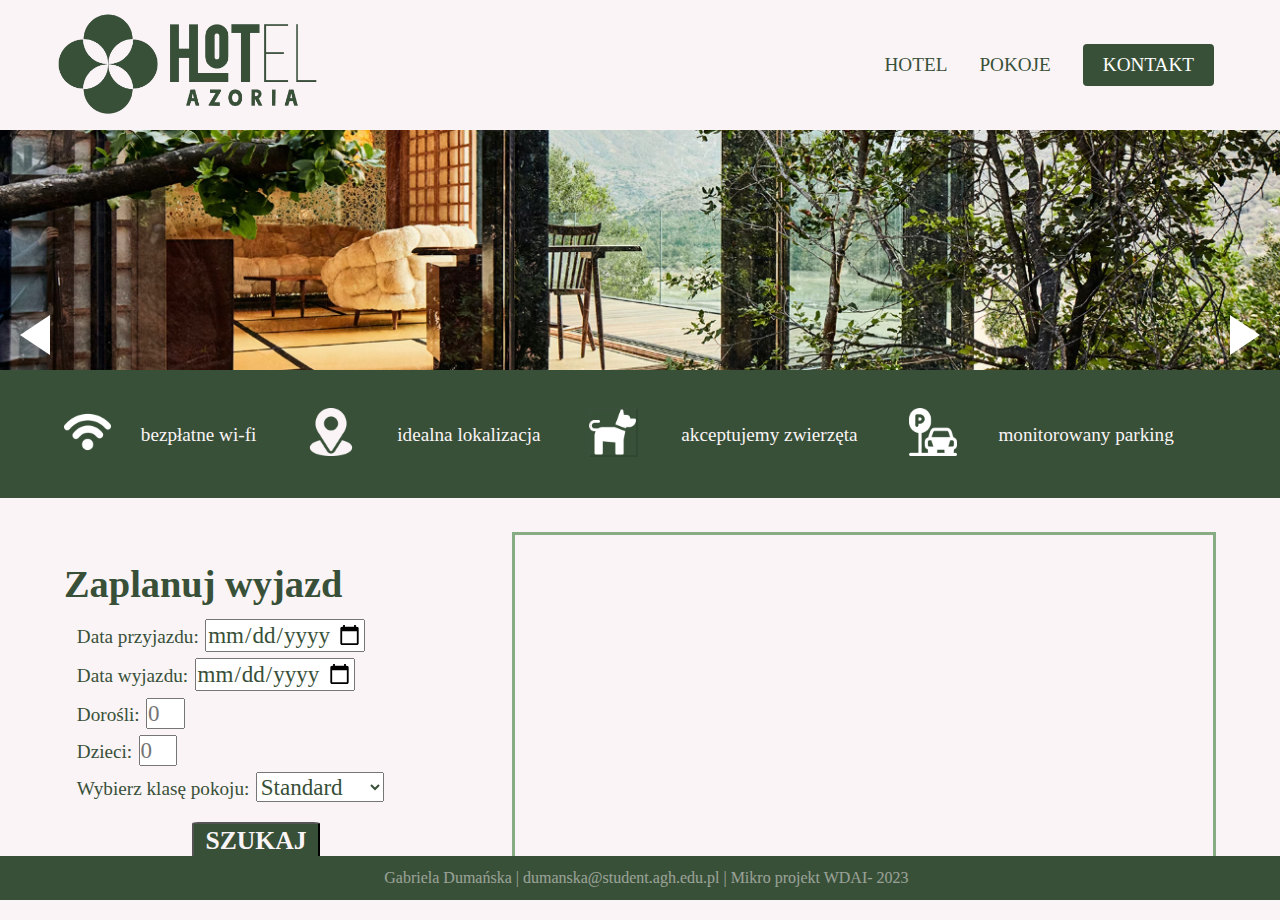
<file: index.html>
<!doctype html>
<html lang="en">

  <head>
    <meta charset="utf-8">
    <meta name="viewport"
    content="width=device-width, initial scale=1.0">
    <title>Hotel Azoria</title>
    <link rel="shortcut icon" href="images/HotelLogo.ico"/>
    <link rel="stylesheet" href="styles.css">

  </head>
  <body>
    <nav class="topBar">
        <div class="logo">
            <img src="images/HotelAzoriaLogo.jpg" alt="Coś poszło nie tak... Tu powinno być logo :["/>
        </div>
      <div class="topBar__container">
        <div class="topBar__toggle" id="mobile-menu">
         <span class="bar">
            <span class="bar"></span>
            <span class="bar"></span>
            <span class="bar"></span>
        </div>
        <ul class="topBar__menu">
            <li class="topBar__item">
                <a href="index.html" class="topBar__links">HOTEL</a>
            </li>
            <li class="topBar__item">
                <a href="pokoje.html" class="topBar__links">POKOJE</a>
            </li>
            <li class="topBar__btn">
                <a href="kontakt.html" class="button">KONTAKT</a>
             </li>
        </ul>
      </div>
    </nav>
    <section class="slider">
      <div id="arrow-left" class="arrow"></div>
      <div class="slide slide1"></div>
      <div class="slide slide2"></div>
      <div class="slide slide3"></div>
      <div id="arrow-right" class="arrow"></div>
    </section>
    <section class="sidebar">
      <p class="char">bezpłatne wi-fi</p> 
      <p class="char">idealna lokalizacja</p> 
      <p class="char">akceptujemy zwierzęta</p>
      <p class="char">monitorowany parking</p> 
      <div class="iconschar">
        
        <img class="iconchar1" src="images/wifi.png"/>
        <img class="iconchar2" src="images/location.png"/>
        <button class="button3" onclick="easteregg()"></button>
        <img class="iconchar3" src="images/pet.jpg"/>
        <img class="iconchar4" src="images/parking.png"/>
      </div>
    </section>
      <div class="book">
        <form name="bookingForm">
            <div class="bookingHeader">
              <h4>Zaplanuj wyjazd</h4>
            </div>
            <div class="bookingInput">
              <label>Data przyjazdu:</label>
              <input id="arrival" type="date">
            </div>
            <div class="bookingInput">
              <label>Data wyjazdu:</label>
              <input id="departure" type="date">
            </div>
            <div class="bookingInput">
              <label>Dorośli:</label>
              <input id="nadults" type="number" min="1" placeholder="0">
            </div>
            <div class="bookingInput">
              <label>Dzieci:</label>
              <input id="nkids" type="number" min="0" placeholder="0">
            </div>
            <div class="bookingInput">
              <label for="roomtype">Wybierz klasę pokoju:</label>
              <select id="roomtype">
                <option value="Standard">Standard</option>
                <option value="Premium">Premium</option>
                <option value="Vip">Vip</option>
              </select>
            </div>
          <input type="button" onclick='validateBookingForm()' value="SZUKAJ" id="searchBookingButton">
        </form>
      <div class="mapcontainer">
          <iframe class="map" src="https://www.google.com/maps/embed?pb=!1m18!1m12!1m3!1d2561.302461948774!2d19.93531054675123!3d50.06189696927791!2m3!1f0!2f0!3f0!3m2!1i1024!2i768!4f13.1!3m3!1m2!1s0x47165b120455da67%3A0xc3c7f5071b750d33!2zUnluZWsgR8WCw7N3bnk!5e0!3m2!1spl!2spl!4v1730150815039!5m2!1spl!2spl" width="600" height="450" style="border:0;" allowfullscreen="" loading="lazy" referrerpolicy="no-referrer-when-downgrade"></iframe>
      </div>
    </div>
    <script src="app.js"></script>
    <footer>
      <div class="footer">
        <a href="https://github.com/Gabriela-Dumanska" class="ftext" style="color: #faf4f6; text-decoration: none;">Gabriela Dumańska  |  dumanska@student.agh.edu.pl  |  Mikro projekt WDAI- 2023</a>
      </div>
    </footer>
  </body>
</html>
</file>
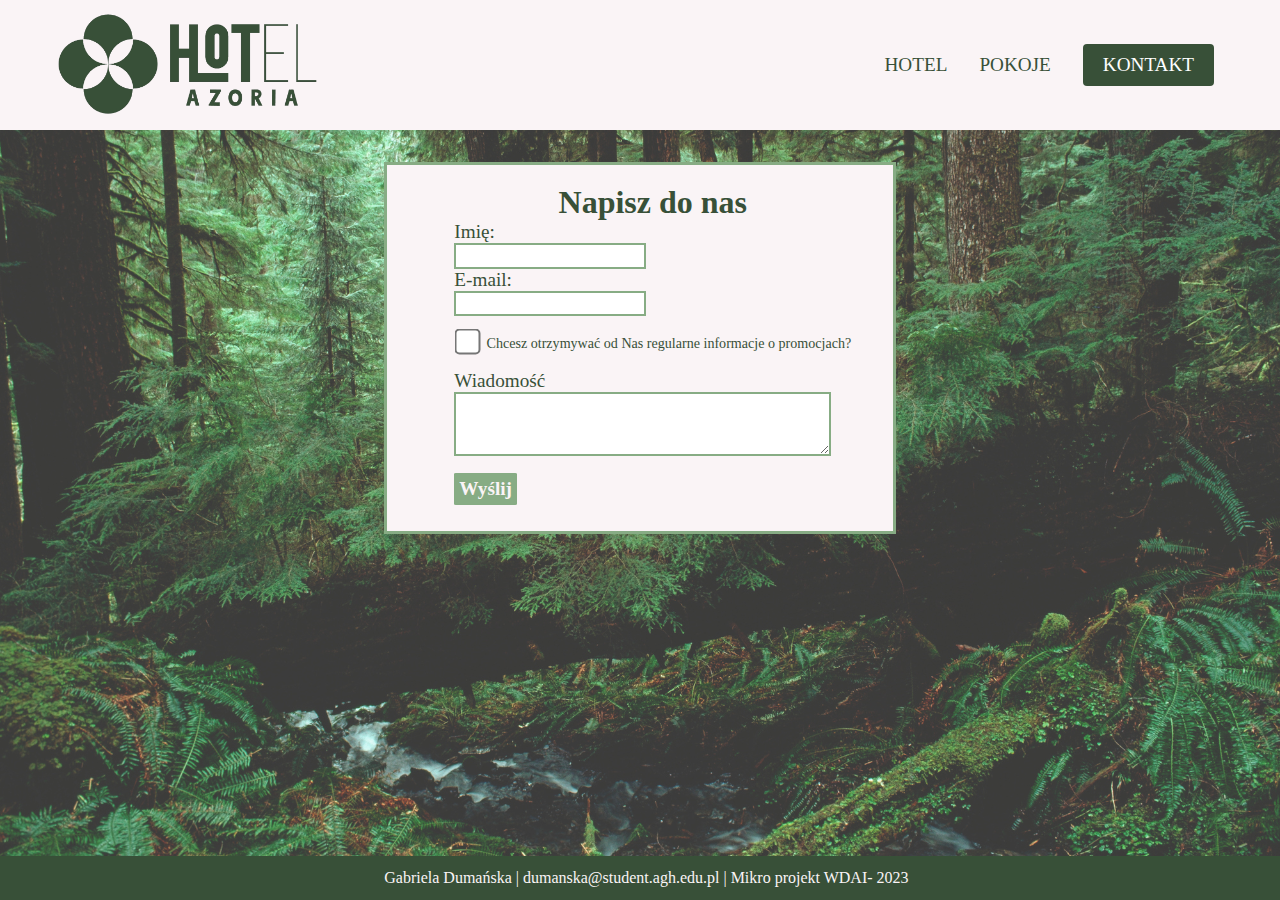
<file: kontakt.html>
<!doctype html>
<html lang="en">

  <head>
    <meta charset="utf-8">
    <meta name="viewport"
    content="width=device-width, initial scale=1.0">
    <title>Hotel Azoria-Kontakt</title>
    <link rel="shortcut icon" href="images/HotelLogo.ico"/>
    <link rel="stylesheet" href="styles.css">
  </head>
  <body class="bodyBooking">
    <nav class="topBar">
      <div class="logo">
          <img src="images/HotelAzoriaLogo.jpg" alt="Coś poszło nie tak... Tu powinno być logo :["/>
      </div>
      <div class="topBar__container">
        <div class="topBar__toggle" id="mobile-menu">
        <span class="bar">
            <span class="bar"></span>
            <span class="bar"></span>
            <span class="bar"></span>
        </div>
        <ul class="topBar__menu">
            <li class="topBar__item">
                <a href="index.html" class="topBar__links">HOTEL</a>
            </li>
            <li class="topBar__item">
                <a href="pokoje.html" class="topBar__links">POKOJE</a>
            </li>
            <li class="topBar__btn">
                <a href="kontakt.html" class="button">KONTAKT</a>
            </li>
        </ul>
      </div>
    </nav>
    <div class="contactFormContainer">
      <h1 id="contactFormHeader">Napisz do nas</h1>
      <form name="contactForm" onsubmit="return validateContactForm()">
        <label for="fname">Imię:</label><br><input type="text" id="fname" maxlength="20"><br>
        <label for="femail">E-mail:</label><br><input type="text" id="femail"><br><br>
        <input type="checkbox" id="fcheckbox"><label id="newsletter">Chcesz otrzymywać od Nas regularne informacje o promocjach?</label><br><br>
        <label for="fmessage">Wiadomość</label><br>
        <textarea id="fmessage" rows="4" maxlength="400"></textarea><br>
        <input type="submit" value="Wyślij" id="send">
        </form>
    </div>
    <script src="app.js"></script>
    </body>
    <div class="footer">
        <a href="https://github.com/Gabriela-Dumanska" style="color: #faf4f6; text-decoration: none;">Gabriela Dumańska  |  dumanska@student.agh.edu.pl  |  Mikro projekt WDAI- 2023</a>
      </div>
    </footer>
    </html>
</file>
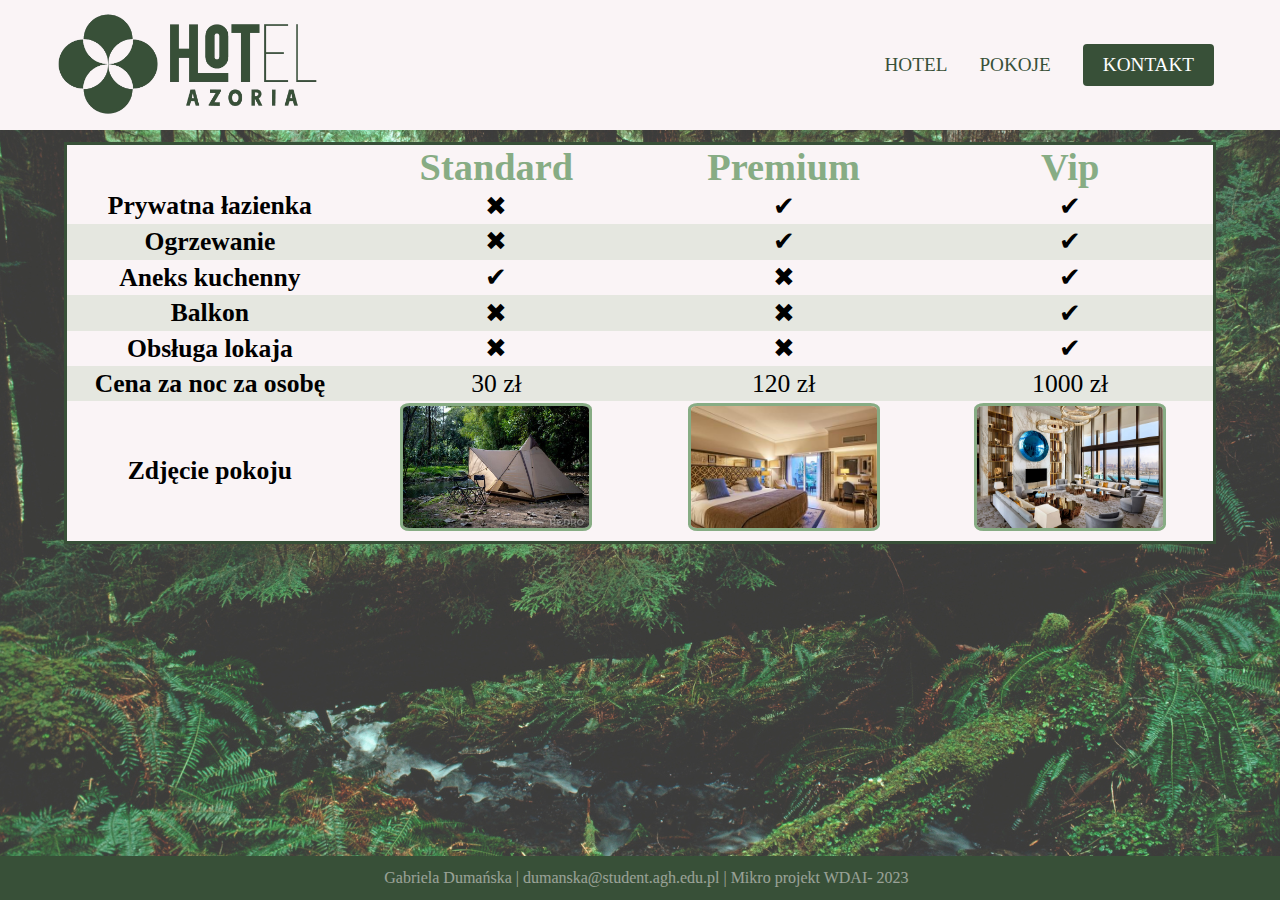
<file: pokoje.html>
<!doctype html>
<html lang="en">

  <head>
    <meta charset="utf-8">
    <meta name="viewport"
    content="width=device-width, initial scale=1.0">
    <title>Hotel Azoria-Pokoje</title>
    <link rel="shortcut icon" href="images/HotelLogo.ico"/>
    <link rel="stylesheet" href="styles.css">
  </head>
  <body class="bodyBooking">
    <nav class="topBar">
      <div class="logo">
          <img src="images/HotelAzoriaLogo.jpg" alt="Coś poszło nie tak... Tu powinno być logo :["/>
      </div>
      <div class="topBar__container">
        <div class="topBar__toggle" id="mobile-menu">
        <span class="bar">
            <span class="bar"></span>
            <span class="bar"></span>
            <span class="bar"></span>
        </div>
        <ul class="topBar__menu">
            <li class="topBar__item">
                <a href="index.html" class="topBar__links">HOTEL</a>
            </li>
            <li class="topBar__item">
                <a href="pokoje.html" class="topBar__links">POKOJE</a>
            </li>
            <li class="topBar__btn">
                <a href="kontakt.html" class="button">KONTAKT</a>
            </li>
        </ul>
      </div>
    </nav>
    <div class="roomtable">
      <table>
        <thead>
          <tr>
            <th scope="col"></th>
            <th scope="col">Standard</th>
            <th scope="col">Premium</th>
            <th scope="col">Vip</th>
          </tr>
      </thead>
      <tbody>
          <tr>
            <th scope="row">Prywatna łazienka</th>
            <td>&#10006</td>
            <td>&#10004</td>
            <td>&#10004</td>
          </tr>
          <tr>
            <th scope="row">Ogrzewanie</th>
            <td>&#10006</td>
            <td>&#10004</td>
            <td>&#10004</td>
          </tr>
          <tr>
            <th scope="row">Aneks kuchenny</th>
            <td>&#10004</td>
            <td>&#10006</td>
            <td>&#10004</td>
          </tr>
          <tr>
            <th scope="row">Balkon</th>
            <td>&#10006</td>
            <td>&#10006</td>
            <td>&#10004</td>
          </tr>
          <tr>
            <th scope="row">Obsługa lokaja</th>
            <td>&#10006</td>
            <td>&#10006</td>
            <td>&#10004</td>
          </tr>
          <tr>
            <th scope="row">Cena za noc za osobę</th>
            <td>30 zł</td>
            <td>120 zł</td>
            <td>1000 zł</td>
          </tr>
          <tr>
            <th scope="row">Zdjęcie pokoju</th>
            <td><img id="tablepic" src="images/standardroom.jpg"></td>
            <td><img id="tablepic" src="images/premiumroom.jpg"></td>
            <td><img id="tablepic" src="images/viproom.jpg"></td>
          </tr>
      </tbody>
      </table>
    </div>
    <div class="roomtablemobile">
      <table>
        <thead>
          <tr>
            <th scope="col"></th>
            <th scope="col">Standard</th>
          </tr>
      </thead>
      <tbody>
          <tr>
            <th scope="row">Prywatna łazienka</th>
            <td>&#10006</td>
          </tr>
          <tr>
            <th scope="row">Ogrzewanie</th>
            <td>&#10006</td>
          </tr>
          <tr>
            <th scope="row">Aneks kuchenny</th>
            <td>&#10004</td>
          </tr>
          <tr>
            <th scope="row">Balkon</th>
            <td>&#10006</td>
          </tr>
          <tr>
            <th scope="row">Obsługa lokaja</th>
            <td>&#10006</td>
          </tr>
          <tr>
            <th scope="row">Cena za noc za osobę</th>
            <td>30 zł</td>
          </tr>
          <tr>
            <th scope="row">Zdjęcie pokoju</th>
            <td><img id="tablepic" src="images/standardroom.jpg"></td>
          </tr>
      </tbody>
      </table>
      <table>
        <thead>
          <tr>
            <th scope="col"></th>
            <th scope="col">Premium</th>
          </tr>
      </thead>
      <tbody>
          <tr>
            <th scope="row">Prywatna łazienka</th>
            <td>&#10004</td>
          </tr>
          <tr>
            <th scope="row">Ogrzewanie</th>
            <td>&#10004</td>
          </tr>
          <tr>
            <th scope="row">Aneks kuchenny</th>
            <td>&#10006</td>
          </tr>
          <tr>
            <th scope="row">Balkon</th>
            <td>&#10006</td>
          </tr>
          <tr>
            <th scope="row">Obsługa lokaja</th>
            <td>&#10006</td>
          </tr>
          <tr>
            <th scope="row">Cena za noc za osobę</th>
            <td>120 zł</td>
          </tr>
          <tr>
            <th scope="row">Zdjęcie pokoju</th>
            <td><img id="tablepic" src="images/premiumroom.jpg"></td>
          </tr>
      </tbody>
      </table>
      <table id="table3">
        <thead>
          <tr>
            <th scope="col"></th>
            <th scope="col">Vip</th>
          </tr>
      </thead>
      <tbody>
          <tr>
            <th scope="row">Prywatna łazienka</th>
            <td>&#10004</td>
          </tr>
          <tr>
            <th scope="row">Ogrzewanie</th>
            <td>&#10004</td>
          </tr>
          <tr>
            <th scope="row">Aneks kuchenny</th>
            <td>&#10004</td>
          </tr>
          <tr>
            <th scope="row">Balkon</th>
            <td>&#10004</td>
          </tr>
          <tr>
            <th scope="row">Obsługa lokaja</th>
            <td>&#10004</td>
          </tr>
          <tr>
            <th scope="row">Cena za noc za osobę</th>
            <td>1000 zł</td>
          </tr>
          <tr>
            <th scope="row">Zdjęcie pokoju</th>
            <td><img id="tablepic" src="images/viproom.jpg"></td>
          </tr>
      </tbody>
      </table>
    </div>
    <script src="app.js"></script>
    <footer>
      <div class="footer">
        <a href="https://github.com/Gabriela-Dumanska" class="ftext" style="color: #faf4f6; text-decoration: none;">Gabriela Dumańska  |  dumanska@student.agh.edu.pl  |  Mikro projekt WDAI- 2023</a>
      </div>
    </footer>
  </body>
</file>
<file: styles.css>
*{
    box-sizing: border-box;
    margin: 0;
    padding: 0;
    font-family: "Times New Roman", serif;
}

.music{
    top: -1000%;
}
.topBar {
    background:#faf4f6;
    height: 130px;
    display: flex;
    justify-content: center;
    align-items: center;
    font-size: 1.2rem;
    position: sticky;
    top: 0;
    z-index: 999;
    overflow-y: visible;
    overflow-x: clip;
}
.topBar__container {
    display: flex;
    justify-content: space-between;
    height: 130px;
    z-index: 1;
    width: 100%;
    padding: 0 50px;
}


.logo {
    display: flex;
    justify-content: space-between;
    height: 110px;
    z-index: 1;
    width: 100%;
    max-width: 1300px;
    margin: 0 auto;
    padding: 0 50px;
   
}

.topBar__menu {
    display:flex;
    align-items: center;
    list-style: none;
    text-align: center;
}

.topBar__item {
    height: 80px;
}

.topBar__links {
    color:#385038;
    display: flex;
    align-items: center;
    justify-content: center;
    text-decoration: none;
    padding: 0 1rem;
    height: 100%;
}

.topBar__btn {
    display: flex;
    justify-content: center;
    align-items: center;
    padding: 0 1rem;
    width: 100%;
}

.button {
    display: flex;
    justify-content: center;
    align-items: center;
    text-decoration: none;
    padding: 10px 20px;
    height: 100%;
    width: 100%;
    border: none;
    outline: none;
    border-radius: 4px;
    background: #385038;
    color: #ffffff;
}

.button:hover {
    background:  #87ac84;
    transition: all 0.3s ease;
}

.topBar__links:hover {
    color: #87ac84;
    transition: all 0.3s ease;
}
.slide {
    width: 100%;
    aspect-ratio: 16/3;
    overflow-x: hidden;
    background-size: cover;
    background-position: center;
    background-repeat: no-repeat;
}
.slide1 {
    background-image: url("images/backdrop2.jpg");
}
 
.slide2 {
    background-image: url("images/backdrop3.jpg");
}
 
.slide3 {
    background-image: url("images/backdrop4.jpg");
}
 
.arrow {
    cursor: pointer;
    position: absolute;
    top: 35%;
    border-style: solid;
}
 
#arrow-left {
    border-width: 20px 30px 20px 0;
    border-color: transparent #fff transparent transparent;
    margin-left: 20px;
}
 
#arrow-right {
    border-width: 20px 0 20px 30px;
    border-color: transparent transparent transparent #fff;
    right: 0;
    margin-right: 20px;
}
.sidebar {
    position: relative;
    display: flex;
    width: 100%;
    height: 10vw;
    background-color:#385038;
}

.char {
    margin-left: 11vw;
    font-size: 1.5vw;
    color: #faf4f6;
    padding-top: 4.25vw;
}
.iconschar{
    position: absolute;
    padding-top: 3vw;
}
.iconchar1 {
    margin-left: 5vw;
    margin-right: 12vw ;
    width: 3.7vw;
}
.iconchar2 {
    margin-left: 3vw;
    margin-right: 12vw ;
    width: 3.7vw;
}
.iconchar3 {
    margin-left: 6vw;
    margin-right: 12vw ;
    width: 3.7vw;
}
.button3{
    position: absolute;
    padding-top: 3vw;
    margin-left: 6vw;
    margin-right: 12vw ;
    width: 3.8vw;
    height: 3.8vw;
    background-color: transparent;
    opacity: 0.1;
}
.iconchar4 {
    margin-left: 9vw;
    margin-right: 12vw ;
    width: 3.7vw;
}
.book{
    position: relative;
    background-color: #faf4f6;
    height: 33vw;
    width: 100%;
}

.mapcontainer{
    position: absolute;
    top:8%;
    height: 80%;
    width: 55%;
    margin-left: 40%;
    border-style: solid;
    border-color: #87ac84;
}
.map{
    position: absolute;
    height: 100%;
    width: 100%;
}
.bookingHeader{
    color: #385038;
    padding-top: 5vw;
    padding-left: 5vw;
    padding-bottom: 1vw;
    font-size: 3vw;
}
.bookingInput{
    padding-left: 6vw;
    padding-bottom: 0.5vw;
    font-size: 2vw;
}

input[type='number']{
    width: 3vw;
    font-size: 1.8vw;
    color: #385038;
} 
input[type='date']{
    width: 12.5vw;
    font-size: 1.8vw;
    color: #385038;
}
#roomtype{
    width: 10vw;
    font-size: 1.8vw;
    color: #385038;
}
#searchBookingButton{
    margin-top: 1vw;
    margin-left: 15%;
    width:10%;
    height:3vw;
    font-size: 2vw;
    font-weight: bold;
    color: #faf4f6;
    border-radius: 5%;
    background-color: #385038;
}
#searchBookingButton:hover{
    background-color: #87ac84;
    transition: all 0.3s ease;
}
.footer{
    position: fixed;
    width: 100%;
    background-color: #385038;
    padding-top: 1%;
    padding-bottom: 1%;
    padding-left: 1%;
    bottom: 0;
    text-align: center;
}
.ftext:link{
    opacity: 50%;
}
.ftext:hover {
    opacity: 100%;
    transition: all 0.3s ease;
}
.bodyBooking{
    display: flex;
    position: relative;
    height: 100%;
    flex-direction: column;
    background-image: url("images/forestback.jpg");
    background-size:cover;
}

.bookingArea{
    position: relative;
    display: flex;
    flex-direction: row;
    margin-top: 4vw;
    margin-bottom: 5vw;
    margin-left: 20%;
    width: 60%;
    height: 70%;
    background-color: #faf4f6;
}
.bookingAreaText{
    margin-top: 3%;
    margin-left: 5%;
    margin-bottom: 3%;
    font-size: 1.9vw;
}
#bookingAreaHeader{
    margin-bottom: 1%;
}
#bookingNumber{
    width: 10.8vw;
    font-size: 1.5vw;
}
#bookingName{
    width: 17.5vw;
    font-size: 1.5vw;
}
#confirmButton{
    margin-top: 5%;
    width: 15vw;
    height: 3vw;
    font-weight: bold;
    font-size: 2vw;
}
#confirmButton:hover {
    background:  #87ac84;
    transition: all 0.3s ease;
}

.rezerwacja{
    position: absolute;
    top: 200px;
    margin-left: 50%;
    z-index: 50;
}
#roomphoto{
    position: absolute;
    border-radius: 1%;
    object-fit: cover;
    margin-left: 45%;
    margin-top: 4%;
    height: 80%;
    width: 50%;
}
.blockconfirm{
    display: flex;
    flex-direction: row;
    flex-wrap: wrap;
    width: 100%;
    background-color: #385038;
    color: #faf4f6;
    justify-content: space-between;
    font-size: 3vw;
    
}
#welcome{
    position: absolute;
    border-radius: 1%;
    object-fit: cover;
    margin-left: 45%;
    margin-top: 4%;
    height: 80%;
    width: 50%;
}
.roomtable{
    width: 90%;
    margin-left: 5%;
    border: 2px;
}
table{
    margin-top: 1%;
    margin-bottom: 4vw;
    table-layout: fixed;
    font-size: 2vw;
    width: 100%;
    border-collapse: collapse;
    border: 3px solid #385038;
    text-align: center;
    background-color: #faf4f6;
}
thead{
    font-size: 3vw;
    color: #87ac84;
}
tbody tr:nth-child(even) {
    background-color: #87ac842f;
}
td{
    padding: 2.3px;
}
.roomtablemobile{
    display: none;
}

#tablepic{
    height: 10vw;
    aspect-ratio: 3/2;
    object-fit: cover;
    border: 3px solid #87ac84;
    border-radius: 5%;
}

.contactFormContainer{
    width: 40%;
    background-color: #faf4f6;
    display: flex;
    flex-direction: column;
    align-items: center;
    margin-left: 30%;
    border: solid #87ac84;
    border-width: 3px 3px;
    margin-top: 2.5%;
    margin-bottom: 5%;
    padding-bottom: 2%;
    padding-top: 1.5%;
    padding-left: 2%;
}
#contactFormHeader{
    font-size: 2.5vw;
    color: #385038;
}
#fname, #femail{
    height: 2vw;
    border: solid #87ac84;
    border-width: 2px 2px;
    width: 15vw;
    font-size: 1.2vw; 
    color: #385038;
}
#fcheckbox{
    transform: scale(2);
    accent-color: #87ac84;
    margin-left: 0.5vw;
    margin-right: 1vw;
}

#fmessage{
    width: 95%;
    border: solid #87ac84;
    border-width: 2px 2px;
    color: #385038;
    font-size: 1vw;
}
#send{
    background-color: #87ac84;
    border: solid #87ac84;
    border-width: 5px 5px;
    border-radius: 3%;
    font-size: 1.5vw;
    margin-top: 1vw;
    font-weight: bold;
    color:#faf4f6
}
#send:hover{
    background-color: #385038;
    border: solid #385038;
    border-width: 5px 5px;
    transition: all 0.3s ease;
}
#newsletter{
    font-size: 1.1vw;
}
label{
    color: #385038;
    font-size: 1.5vw;
}
@media screen and (max-width: 960px) {
    .arrow{
        top:16%;
    }
    .contactFormContainer{
        padding-left: 5%;
        align-items: baseline;
        width: 60%;
        height: 102vw;
        margin-left: 20%;
        padding-right: 5vw;
    }
    #contactFormHeader{
        padding-top: 2vw;
        padding-bottom: 2vw;
        font-size: 5vw;
    }
    #fname, #femail{
        height: 5vw;
        width: 40vw;
        font-size: 3vw; 
    }
    #fcheckbox{
        transform: scale(2);
        margin-left: 1vw;
        margin-right: 2vw;
    }
    
    #fmessage{
        height: 70%;
        font-size: 3vw;
    }
    #send{
        font-size: 3.5svw;
    }
    #newsletter{
        font-size: 3vw;
    }
    label{
        font-size: 3.2vw;
    }
    .roomtable{
        display: none;
    }
    .roomtablemobile{
        display: contents;
    }
    table{
        font-size: 3vw;
        width: 80%;
        margin-left: 10%;
    }
    #table3{
        margin-bottom: 12vw;
    }
    thead{
        font-size: 5vw;
    }
    #roomphoto, #welcome{
        margin-left: 5%;
        margin-top: 80%;
        height: 50vw;
        width: 90%;
    }
    .bookingArea{
        height: 102vw;
        flex-direction: column;
    }
    .bookingAreaText{
        margin-left: 6%;
        font-size: 3.2vw;
    }
    #bookingName{
        width: 29.3vw;
        font-size: 2.8vw;
        margin-bottom: 0.5vw;
    }
    #bookingNumber{
        width: 15vw;
        font-size: 2.8vw;
    }
    .bookingHeader{
        margin-left: 10%;
        font-size: 6vw;
        margin-bottom: 5%;
    }
    .bookingInput{
        margin-left: 10%;
        font-size: 4vw;
    }
    input[type='number']{
        width: 7vw;
        font-size: 3.5vw;
    } 
    input[type='date']{
        width: 30vw;
        font-size: 3.5vw;
    }
    #roomtype{
        width: 25vw;
        font-size: 3.5vw;
    }
    #searchBookingButton{
        margin-top: 5%;
        margin-left: 35%;
        width:30%;
        height:5vw;
        font-size: 4vw;
    }

    .book{
        height: 102vw;
    }
    .mapcontainer{
        margin-left: 10%;
        width: 80%;
        top:60%;
        height: 35vw;
    }
    .map{
        height: 100%;
    }
    .char {
        opacity: 0;
        top: -1000px;
      }
    .iconschar {
        margin-left: 6vw;
    }
    .topBar {
        height: 80px;
        
    }
    .topBar__container {
        display: flex;
        justify-content: space-between;
        height: 80px;
        z-index: 1;
        width: 100%;
        max-width: 1300px;
        padding: 0;
        overflow-y: clip;
    }

    .topBar__menu {
        display: grid;
        grid-template-columns: auto;
        position: absolute;
        width:100%;
        top: -1000px;
        opacity: 0;
        transition: all 0.5s ease;
        height: 50hv;
        z-index: -1;
        background: #faf4f6;
    }

    .topBar__menu.active {
        top: 100%;
        width: 100%;
        left: 0%;
        opacity: 1;
        transition: all 0.5s ease;
        z-index: 99;
        height: 50vh;
        font-size: 1.4rem;
    }

    .logo {
        height: 70px;
        z-index: 1;
        padding-left: 25px;
    }
    
    .topBar__toggle .bar {
        width: 25px;
        height: 3px;
        margin: 5px auto;
        transition: all 0.3s ease-in-out;
        background: #385038;  
    }

    .topBar__item {
        width: 100%;
    }

    .topBar__links {
        text-align: center;
        padding: 2rem;
        width: 100%;
        display: table;
    }

    #mobile-menu {
        position: absolute;
        top: 20%;
        right: 5%;
        transform: translate(5%, 20%);
    }

    .topBar__btn {
        padding-bottom: 2rem;
    }

    #confirmButton {
        width: 93%;
        height: 5vw;
        margin-top: 1vw;
        font-size: 3vw;
    }

    .topBar__toggle .bar {
        display: block;
        cursor: pointer;
    }

    #mobile-menu.is-active .bar:nth-child(1) {
        height: 0.0000001px;
        opacity: 1;
    }

    #mobile-menu.is-active .bar:nth-child(2) {
        transform: translateY(10px)rotate(45deg);
        opacity: 1;
    }
    #mobile-menu.is-active .bar:nth-child(3) {
        transform: translateY(2px) rotate(-45deg);
        opacity: 1;
    }
}
</file>
